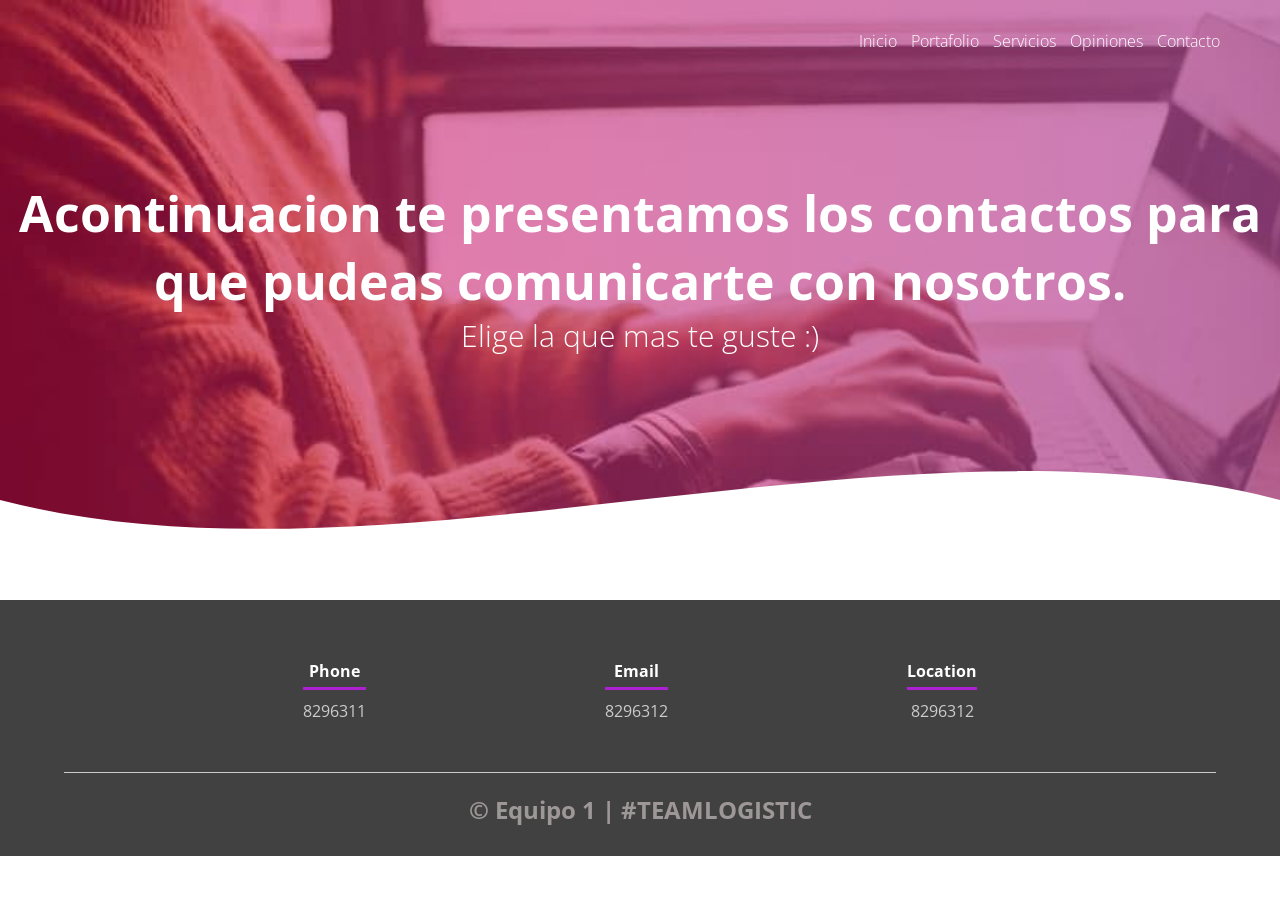
<file: Paginas/contact.html>
<!DOCTYPE html>
<html lang="en" dir="ltr">
  <head>
    <meta charset="UTF-8">
    <meta name="viewport" content="width=device-width, initial-scale=1.0">
    <meta http-equiv="X-UA-Compatible" content="ie=edge">
    <title>Modelo e-Talling</title>
    <link rel="shortcut icon" href="img/icono.png" type="image/x-icon">
    <link rel="stylesheet" href="css/sub.css">
    <link href="https://fonts.googleapis.com/css?family=Open+Sans:300,400,700,800&display=swap" rel="stylesheet">
  </head>
  <body>
    <header>
        <nav>
            <a href="../index.html">Inicio</a>
            <a href="portafolio.html">Portafolio</a>
            <a href="servi.html">Servicios</a>
            <a href="opinion.html">Opiniones</a>
            <a href="#">Contacto</a>
        </nav>
        <section class="textos-header">
            <h1>Acontinuacion te presentamos los contactos para que pudeas comunicarte con nosotros.</h1>
            <h2>Elige la que mas te guste :)</h2>
        </section>
        <div class="wave" style="height: 150px; overflow: hidden;"><svg viewBox="0 0 500 150" preserveAspectRatio="none"
                style="height: 100%; width: 100%;">
                <path d="M0.00,49.98 C150.00,150.00 349.20,-50.00 500.00,49.98 L500.00,150.00 L0.00,150.00 Z"
                    style="stroke: none; fill: #fff;"></path>
            </svg></div>
    </header>
    <footer>
        <div class="contenedor-footer">
            <div class="content-foo">
                <h4>Phone</h4>
                <p>8296311</p>
            </div>
            <div class="content-foo">
                <h4>Email</h4>
                <p>8296312</p>
            </div>
            <div class="content-foo">
                <h4>Location</h4>
                <p>8296312</p>
            </div>
        </div>
        <h2 class="titulo-final">&copy; Equipo 1 | #TEAMLOGISTIC</h2>
    </footer>
  </body>
</html>
</file>
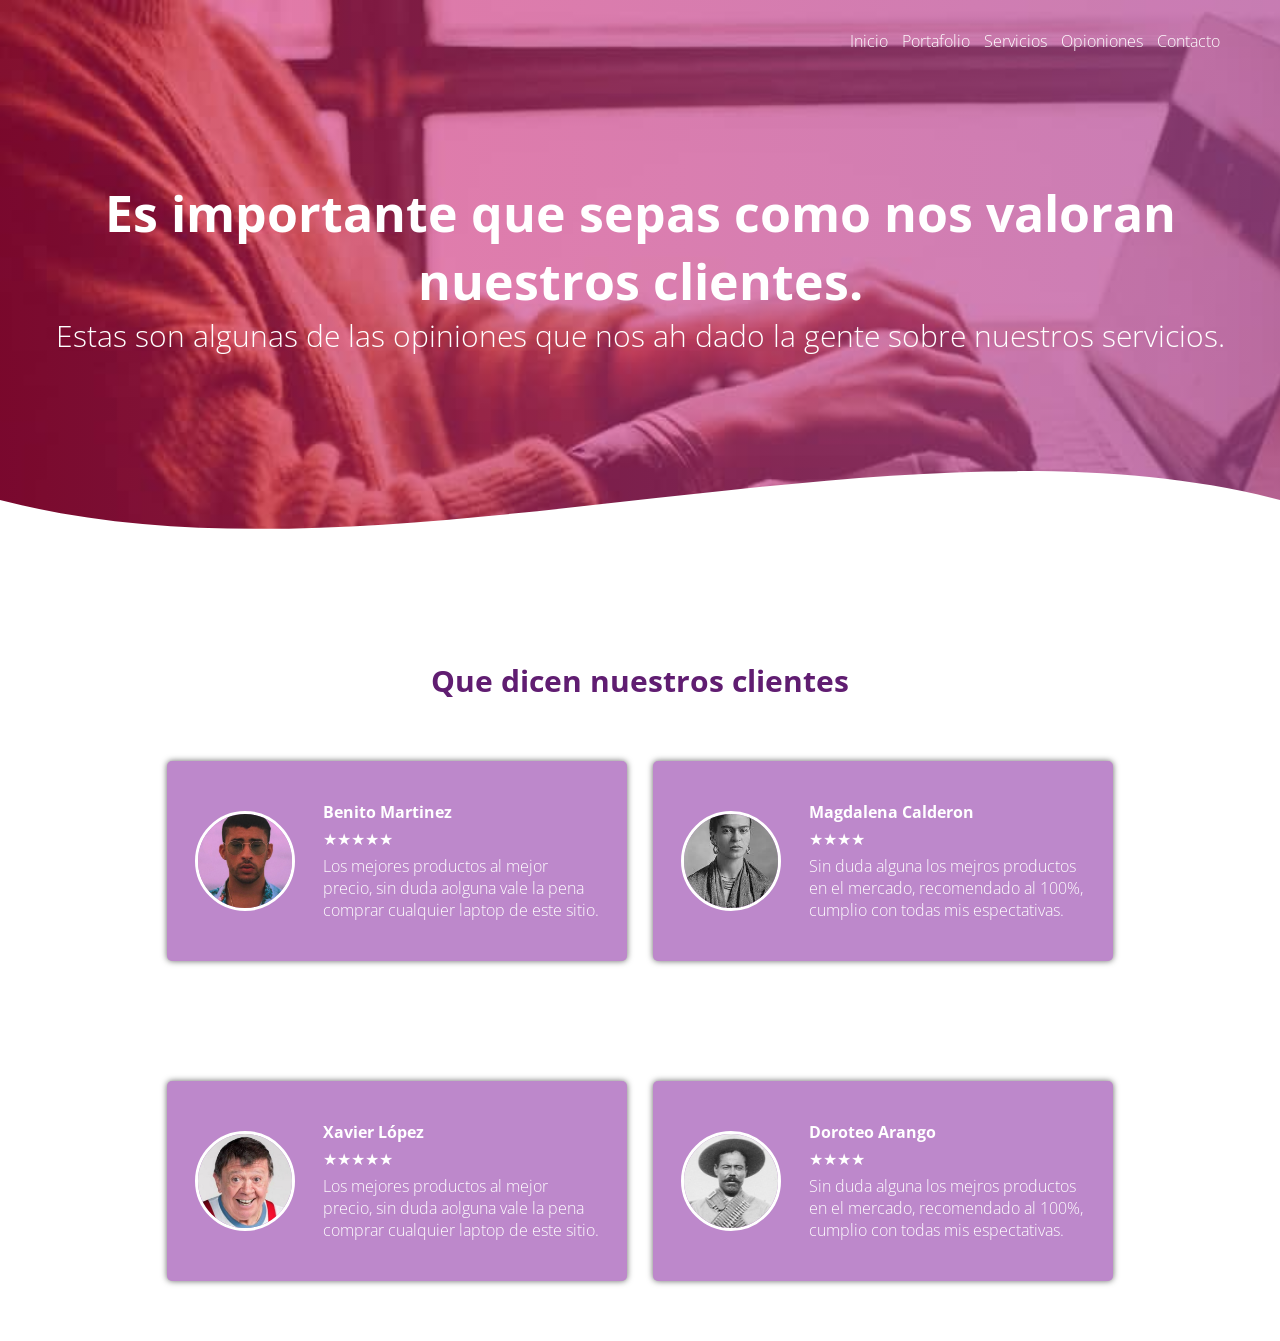
<file: Paginas/opinion.html>
<!DOCTYPE html>
<html lang="en" dir="ltr">
  <head>
    <meta charset="UTF-8">
    <meta name="viewport" content="width=device-width, initial-scale=1.0">
    <meta http-equiv="X-UA-Compatible" content="ie=edge">
    <title>Modelo e-Talling</title>
    <link rel="shortcut icon" href="img/icono.png" type="image/x-icon">
    <link rel="stylesheet" href="css/sub.css">
    <link href="https://fonts.googleapis.com/css?family=Open+Sans:300,400,700,800&display=swap" rel="stylesheet">
  </head>
  <body>
    <header>
        <nav>
            <a href="../index.html">Inicio</a>
            <a href="portafolio.html">Portafolio</a>
            <a href="servi.html">Servicios</a>
            <a href="#">Opioniones</a>
            <a href="contact.html">Contacto</a>
        </nav>
        <section class="textos-header">
            <h1>Es importante que sepas como nos valoran nuestros clientes.</h1>
            <h2>Estas son algunas de las opiniones que nos ah dado la gente sobre nuestros servicios.</h2>
        </section>
        <div class="wave" style="height: 150px; overflow: hidden;"><svg viewBox="0 0 500 150" preserveAspectRatio="none"
                style="height: 100%; width: 100%;">
                <path d="M0.00,49.98 C150.00,150.00 349.20,-50.00 500.00,49.98 L500.00,150.00 L0.00,150.00 Z"
                    style="stroke: none; fill: #fff;"></path>
            </svg></div>
    </header>
    <section class="clientes contenedor">
        <h2 class="titulo">Que dicen nuestros clientes</h2>
        <div class="cards">
            <div class="card">
                <img src="img/cara4.jpg" alt="">
                <div class="contenido-texto-card">
                    <h4>Benito Martinez</h4>
                    <p>★★★★★</p>
                    <p>Los mejores productos al mejor precio, sin duda aolguna vale la pena comprar cualquier laptop de este sitio.</p>
                </div>
            </div>
            <div class="card">
                <img src="img/cara5.jfif" alt="">
                <div class="contenido-texto-card">
                    <h4>Magdalena Calderon</h4>
                    <p>★★★★</p>
                    <p>Sin duda alguna los mejros productos en el mercado, recomendado al 100%, cumplio con todas mis espectativas.</p>
                </div>
            </div>
        </div>
    </section>
    <section class="clientes contenedor">
        <div class="cards">
            <div class="card">
                <img src="img/cara6.jpg" alt="">
                <div class="contenido-texto-card">
                    <h4>Xavier López</h4>
                    <p>★★★★★</p>
                    <p>Los mejores productos al mejor precio, sin duda aolguna vale la pena comprar cualquier laptop de este sitio.</p>
                </div>
            </div>
            <div class="card">
                <img src="img/cara1.jpg" alt="">
                <div class="contenido-texto-card">
                    <h4>Doroteo Arango</h4>
                    <p>★★★★</p>
                    <p>Sin duda alguna los mejros productos en el mercado, recomendado al 100%, cumplio con todas mis espectativas.</p>
                </div>
            </div>
        </div>
    </section>
  </body>
</html>
</file>
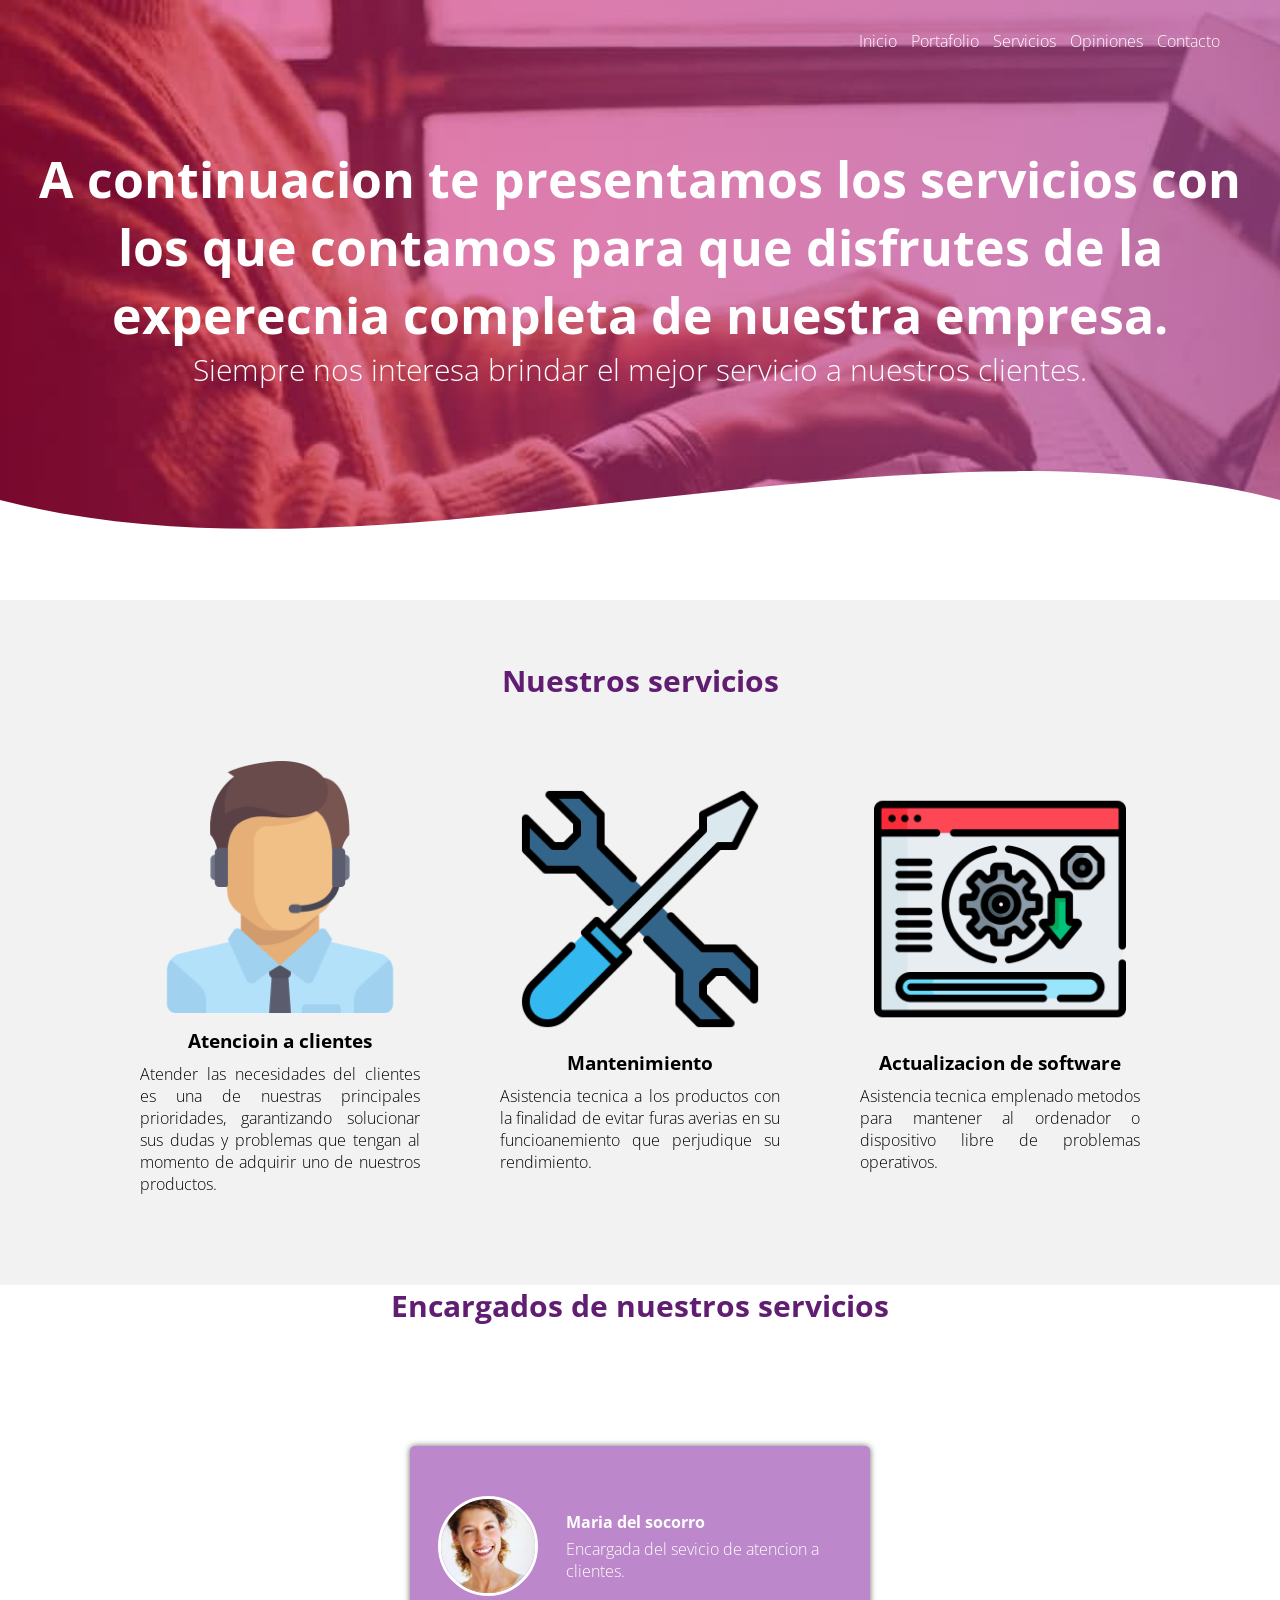
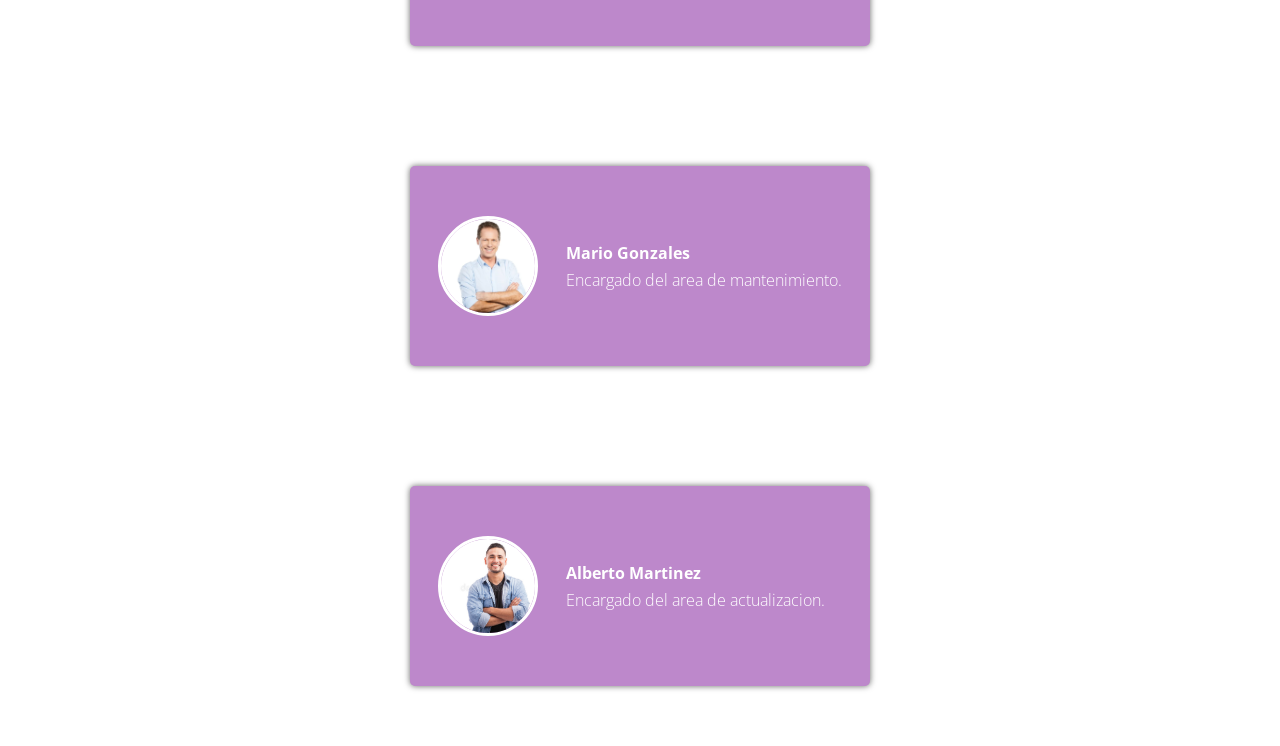
<file: Paginas/servi.html>
<!DOCTYPE html>
<html lang="en" dir="ltr">
  <head>
    <meta charset="UTF-8">
    <meta name="viewport" content="width=device-width, initial-scale=1.0">
    <meta http-equiv="X-UA-Compatible" content="ie=edge">
    <title>Modelo e-Talling</title>
    <link rel="shortcut icon" href="img/icono.png" type="image/x-icon">
    <link rel="stylesheet" href="css/sub.css">
    <link href="https://fonts.googleapis.com/css?family=Open+Sans:300,400,700,800&display=swap" rel="stylesheet">
  </head>
  <body>
    <header>
        <nav>
            <a href="../index.html">Inicio</a>
            <a href="portafolio.html">Portafolio</a>
            <a href="#">Servicios</a>
            <a href="opinion.html">Opiniones</a>
            <a href="contact.html">Contacto</a>
        </nav>
        <section class="textos-header">
            <h1>A continuacion te presentamos los servicios con los que contamos para que disfrutes de la experecnia completa de nuestra empresa.</h1>
            <h2>Siempre nos interesa brindar el mejor servicio a nuestros clientes.</h2>
        </section>
        <div class="wave" style="height: 150px; overflow: hidden;"><svg viewBox="0 0 500 150" preserveAspectRatio="none"
                style="height: 100%; width: 100%;">
                <path d="M0.00,49.98 C150.00,150.00 349.20,-50.00 500.00,49.98 L500.00,150.00 L0.00,150.00 Z"
                    style="stroke: none; fill: #fff;"></path>
            </svg></div>
    </header>
    <section class="about-services">
        <div class="contenedor">
            <h2 class="titulo">Nuestros servicios</h2>
            <div class="servicio-cont">
                <div class="servicio-ind">
                    <img src="img/serv.png" alt="">
                    <h3>Atencioin a clientes</h3>
                    <p>Atender las necesidades del clientes es una de nuestras principales prioridades, garantizando solucionar sus dudas y problemas que tengan al momento de adquirir uno de nuestros productos.</p>
                </div>
                <div class="servicio-ind">
                    <img src="img/mant.png" alt="">
                    <h3>Mantenimiento</h3>
                    <p>Asistencia tecnica a los productos con la finalidad de evitar furas averias en su funcioanemiento que perjudique su rendimiento.</p>
                </div>
                <div class="servicio-ind">
                    <img src="img/actua.png" alt="">
                    <h3>Actualizacion de software</h3>
                    <p>Asistencia tecnica emplenado metodos para mantener al ordenador o dispositivo libre de problemas operativos.</p>
                </div>
            </div>
        </div>
    </section>
    <h2 class="titulo">Encargados de nuestros servicios</h2>
    <section class="clientes contenedor">
        <div class="cards">
            <div class="card">
                <img src="img/trab2.jfif" alt="">
                <div class="contenido-texto-card">
                    <h4>Maria del socorro</h4>
                    <p>Encargada del sevicio de atencion a clientes.</p>
                </div>
            </div>
    </section>
  </section>
  <section class="clientes contenedor">
      <div class="cards">
          <div class="card">
              <img src="img/trab3.jpg" alt="">
              <div class="contenido-texto-card">
                  <h4>Mario Gonzales</h4>
                  <p>Encargado del area de mantenimiento.</p>
              </div>
          </div>
  </section>
  <section class="clientes contenedor">
      <div class="cards">
          <div class="card">
              <img src="img/trab4.jpg" alt="">
              <div class="contenido-texto-card">
                  <h4>Alberto Martinez</h4>
                  <p>Encargado del area de actualizacion.</p>
              </div>
          </div>
  </section>
  </body>
</html>
</file>
<file: Paginas/css/sub.css>
* {
    margin: 0;
    padding: 0;
    box-sizing: border-box;
}



body {
    font-family: 'open sans';
}

.contenedor {
    padding: 60px 0;
    width: 90%;
    max-width: 1000px;
    margin: auto;
    overflow: hidden;
}

.titulo {
    color: #601D71;
    font-size: 30px;
    text-align: center;
    margin-bottom: 60px;
}

/* Header */

header {
    width: 100%;
    height: 600px;
    background: #bc4e9c;
    /* fallback for old browsers */
    background: -webkit-linear-gradient(to right, hsla(340, 95%, 50%, 0.459), hsla(317, 45%, 52%, 0.664)), url(../img/portada1.jpg);
    /* Chrome 10-25, Safari 5.1-6 */
    background: linear-gradient(to right, hsla(340, 95%, 50%, 0.459), hsla(317, 45%, 52%, 0.664)), url(../img/portada1.jpg);
    /* W3C, IE 10+/ Edge, Firefox 16+, Chrome 26+, Opera 12+, Safari 7+ */
    background-size: cover;
    background-attachment: fixed;
    position: relative;
}

nav{
    text-align: right;
    padding: 30px 50px 0 0;
}

nav > a{
    color:#fff;
    font-weight: 300;
    text-decoration: none;
    margin-right: 10px;
}

nav > a:hover{
    text-decoration: underline;
}

header .textos-header{
    display: flex;
    height: 430px;
    width: 100%;
    align-items: center;
    justify-content: center;
    flex-direction: column;
    text-align: center;
}

.textos-header h1{
    font-size: 50px;
    color:#fff;
}

.textos-header h2{
    font-size: 30px;
    font-weight: 300;
    color:#fff;
}

.wave{
    position: absolute;
    bottom: 0;
    width: 100%;
}

/* About us */

main .sobre-nosotros{
    padding: 30px 0 60px 0;
}
.contenedor-sobre-nosotros{
    display: flex;
    justify-content: space-evenly;
}

.imagen-about-us{
    width: 40%;
}

.sobre-nosotros .contenido-textos{
    width: 40%;
}

.contenido-textos h3{
    margin-bottom: 15px;
}

.contenido-textos h3 span{
    background: #BD88CB;
    color: #fff;
    border-radius: 50%;
    display: inline-block;
    text-align: center;
    width: 30px;
    height: 30px;
    padding: 2px;
    box-shadow: 0 0 6px 0 rgba(0, 0, 0, .5);
    margin-right: 5px;
}

.contenido-textos p{
    padding: 0px 0px 30px 15px;
    font-weight: 300;
    text-align: justify;
}

/* Galeria */


.portafolio{
    background: #f2f2f2;
}

.galeria-port{
    display: flex;
    justify-content: space-evenly;
    flex-wrap: wrap;
}

.imagen-port{
    width: 24%;
    margin-bottom: 10px;
    overflow: hidden;
    position: relative;
    cursor: pointer;
    box-shadow: 0 0 6px 0 rgba(0, 0, 0, .5);
}

.imagen-port > img{
    width: 100%;
    height: 100%;
    object-fit: cover;
    display: block;
}

.hover-galeria{
    position: absolute;
    width: 100%;
    height: 100%;
    top: 0;
    transform: scale(0);
    background: hsla(273,91%,27%, 0.7);
    transition: transform .5s;
    display: flex;
    justify-content: center;
    align-items: center;
    flex-direction: column;
}

.hover-galeria img{
    width: 40px;
}

.hover-galeria p{
    color: #fff;
}

.imagen-port:hover .hover-galeria{
    transform: scale(1);
}

/* Clientes */

.cards{
    display: flex;
    justify-content: space-evenly;
}

.cards .card{
    background: #BD88CB;
    display: flex;
    width: 46%;
    height: 200px;
    align-items: center;
    justify-content: space-evenly;
    border-radius: 5px;
    box-shadow: 0 0 6px 0 rgba(0, 0, 0, 0.6);
}

.cards .card img{
    width: 100px;
    height: 100px;
    object-fit: cover;
    border: 3px solid #fff;
    border-radius: 50%;
    display: block;
}

.cards .card > .contenido-texto-card{
    width: 60%;
    color: #fff;
}

.cards .card > .contenido-texto-card p{
    font-weight: 300;
    padding-top: 5px;
}

/*  Our team */

.about-services{
    background: #f2f2f2;
    padding-bottom: 30px;
}


.servicio-cont{
    display:flex;
    justify-content: space-between;
    align-items: center;
}

.servicio-ind{
    width: 28%;
    text-align: center;
}

.servicio-ind img{
    width: 90%;
}

.servicio-ind h3{
    margin: 10px 0;
}

.servicio-ind p{
    font-weight: 300;
    text-align: justify;
}

/* footer */

footer{
    background: #414141;
    padding: 60px 0 30px 0;
    margin: auto;
    overflow: hidden;
}

.contenedor-footer{
    display: flex;
    width: 90%;
    justify-content: space-evenly;
    margin: auto;
    padding-bottom: 50px;
    border-bottom: 1px solid #ccc;
}

.content-foo{
    text-align: center;
}

.content-foo h4{
    color: #fff;
    border-bottom: 3px solid #af20d3;
    padding-bottom: 5px;
    margin-bottom: 10px;
}

.content-foo p{
    color: #ccc;
}

.titulo-final{
    text-align: center;
    font-size: 24px;
    margin: 20px 0 0 0;
    color: #9e9797;
}

@media screen and (max-width:900px){
    header{
        background-position: center;
    }

    .contenedor-sobre-nosotros{
        flex-direction: column;
        justify-content: center;
        align-items: center;
    }

    .sobre-nosotros .contenido-textos{
        width: 90%;
    }

    .imagen-about-us{
        width: 90%;
    }

    /* Galeria */

    .imagen-port{
        width: 44%;
    }

    /* Clientes */

    .cards{
        flex-direction: column;
        justify-content: center;
        align-items: center;
    }

    .cards .card{
        width: 90%;
    }

    .cards .card:first-child{
        margin-bottom: 30px;
    }

    /* servicios */

    .servicio-cont{
        justify-content: center;
        flex-direction: column;
    }

    .servicio-ind{
        width: 100%;
        text-align: center;
    }

    .servicio-ind:nth-child(1), .servicio-ind:nth-child(2){
        margin-bottom: 60px;
    }

    .servicio-ind img{
        width: 90%;
    }
}

@media screen and (max-width:500px){
    nav{
        text-align: center;
        padding: 30px 0 0 0;
    }

    nav > a{
        margin-right: 5px;
    }

    .textos-header h1{
        font-size: 35px;
    }

    .textos-header h2{
        font-size: 20px;
    }

    /* ABOUT US */

    .imagen-about-us{
        margin-bottom: 60px;
        width: 99%;
    }

    .sobre-nosotros .contenido-textos{
        width: 95%;
    }

    /* Galeria */

    .imagen-port{
        width: 95%;
    }

    /* Clients */

    .cards .card{
        height: 450px;
        display: flex;
        flex-direction: column;
        align-items: center;
    }

    .cards .card img{
        width: 90px;
        height: 90px;
    }

    /* Footer */

    .contenedor-footer{
        flex-direction: column;
        border: none;
    }

    .content-foo{
        margin-bottom: 20px;
        text-align: center;
    }

    .content-foo h4{
        border: none;
    }

    .content-foo p{
        color: #ccc;
        border-bottom: 1px solid #f2f2f2;
        padding-bottom: 20px;
    }

    .titulo-final{
        font-size: 20px;
    }
}
</file>
